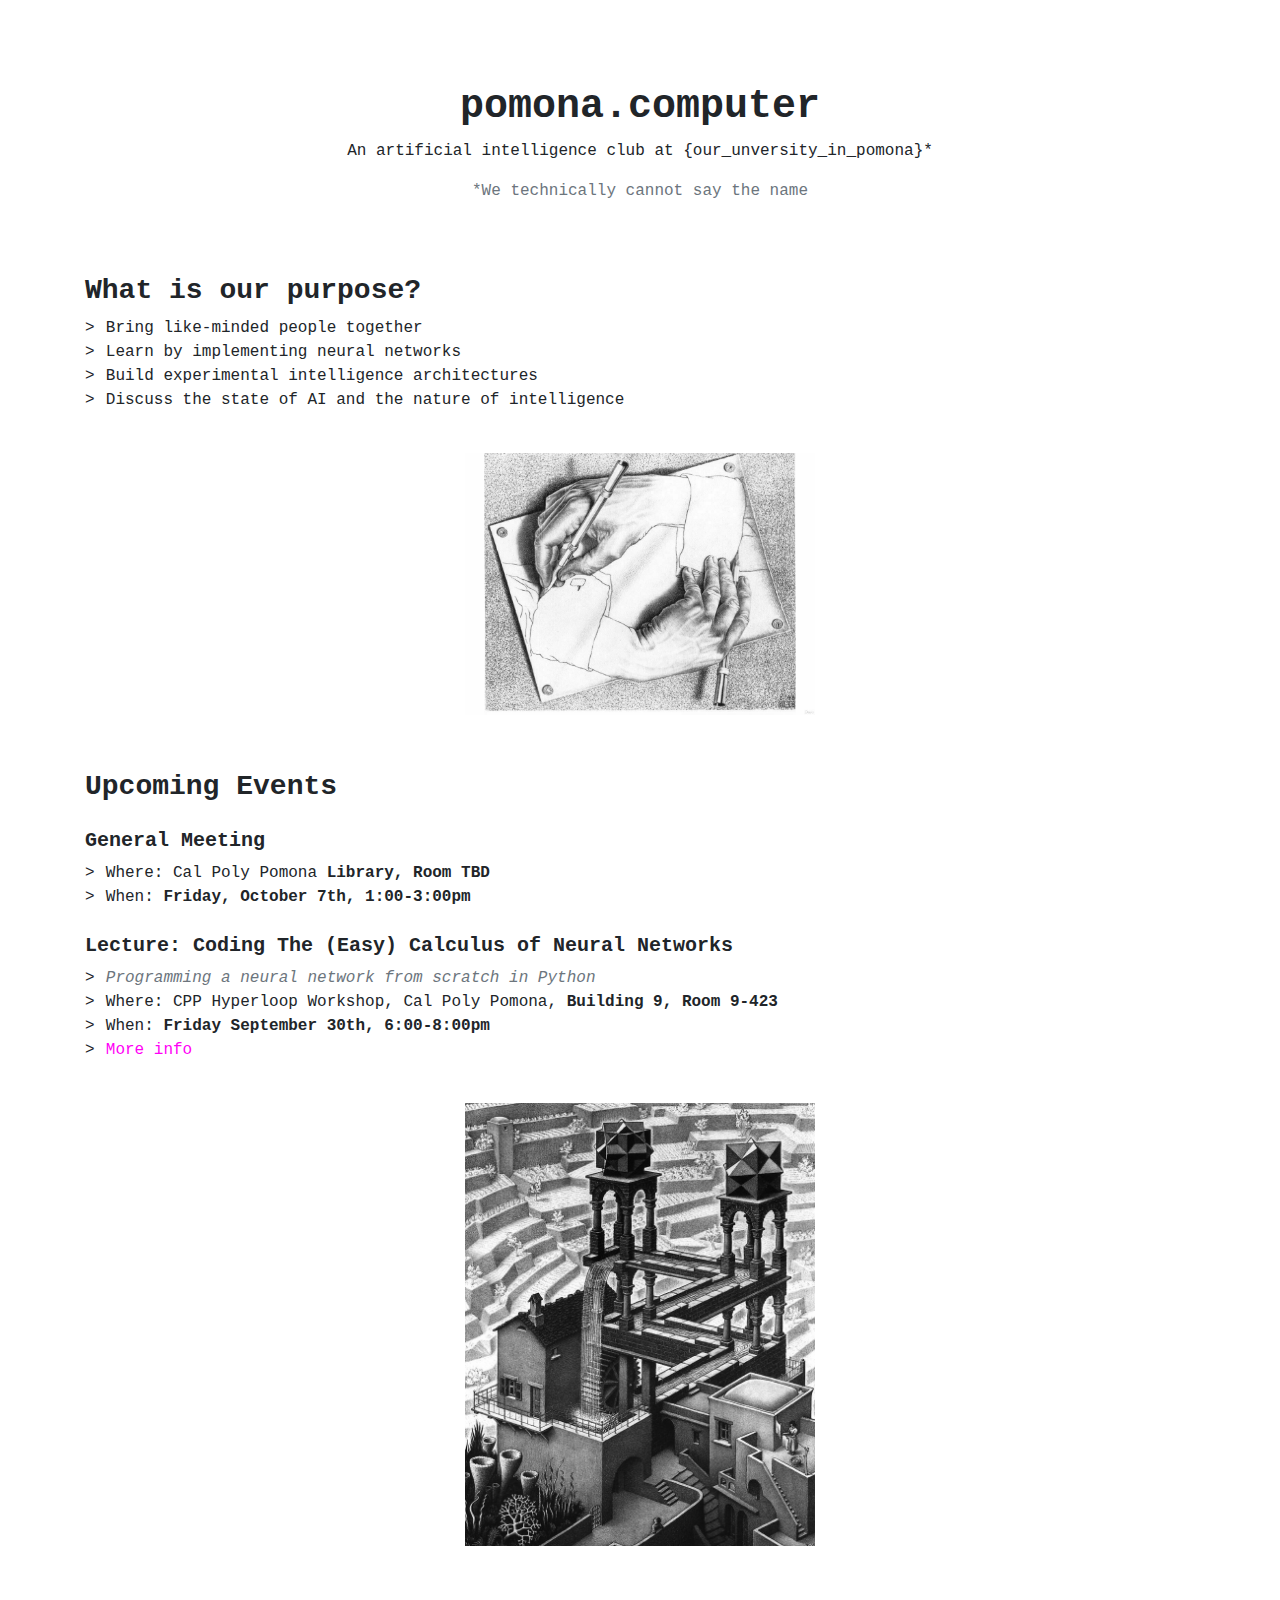
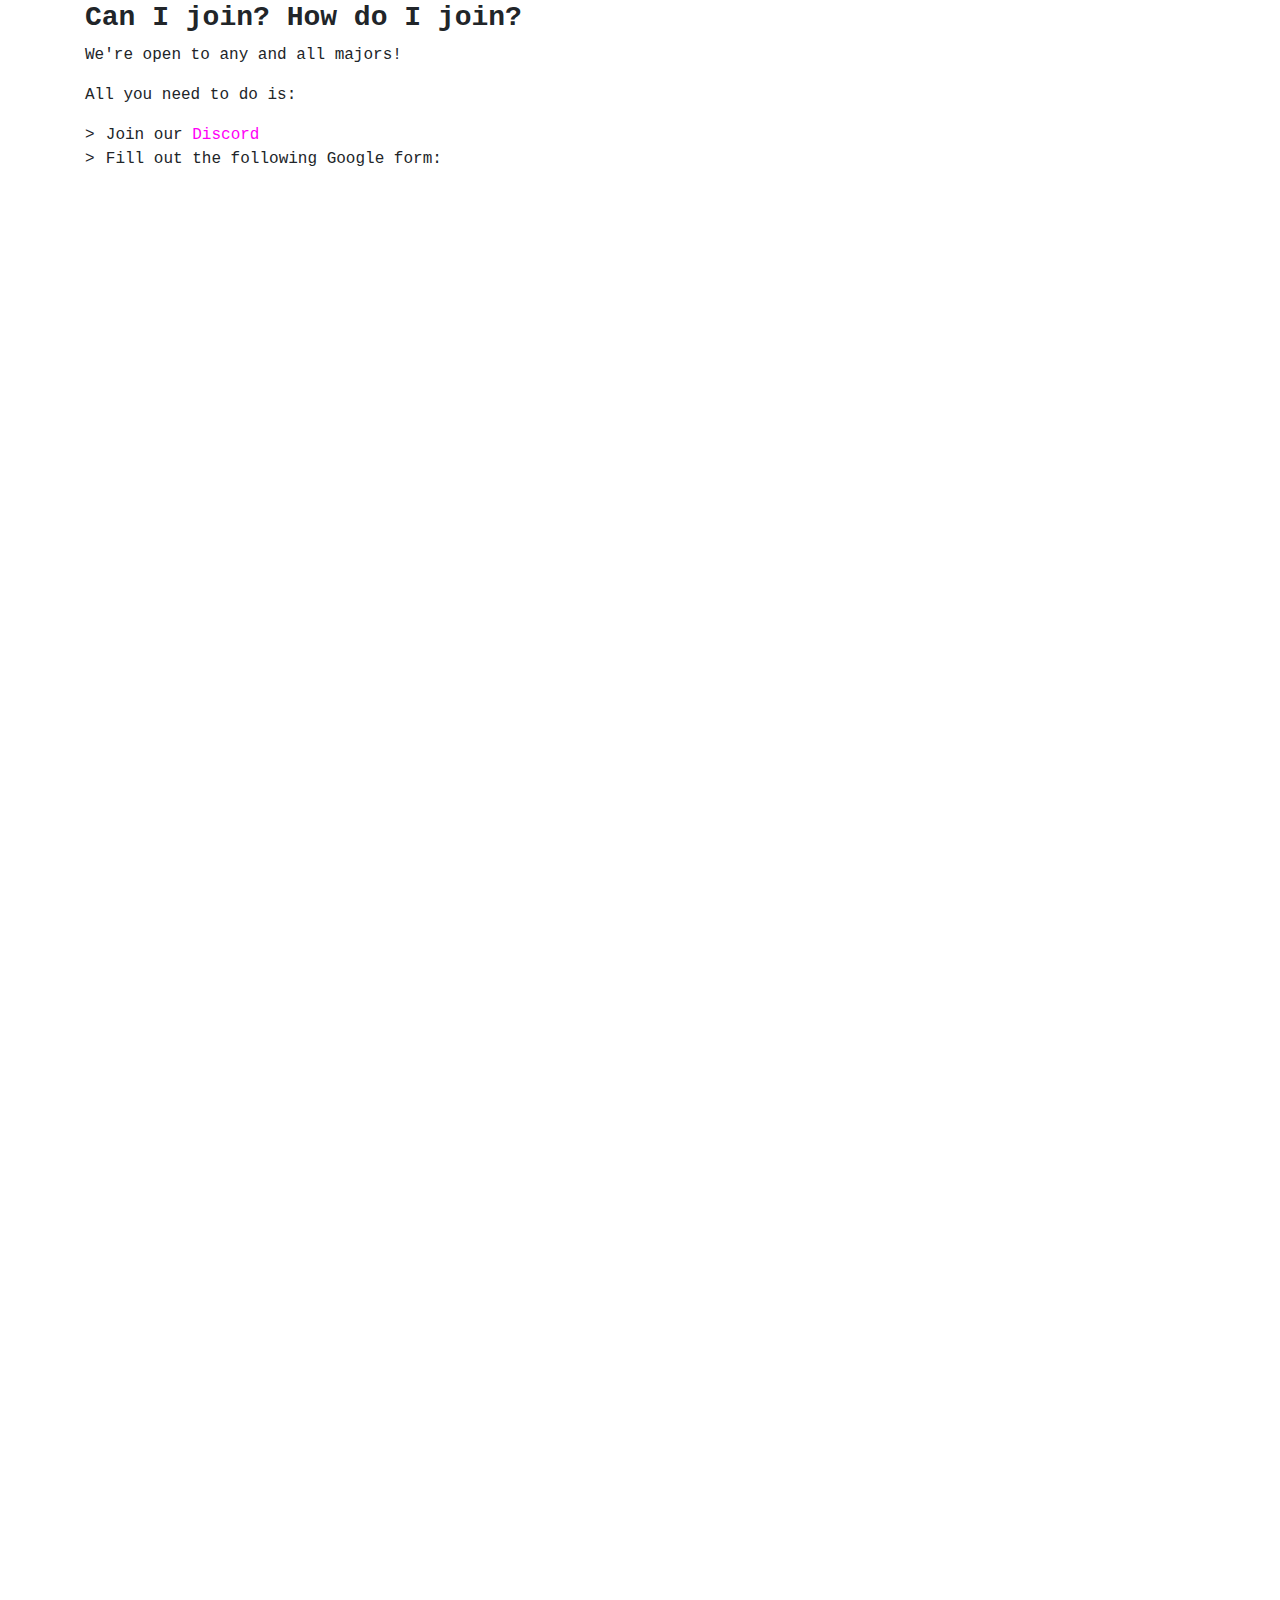
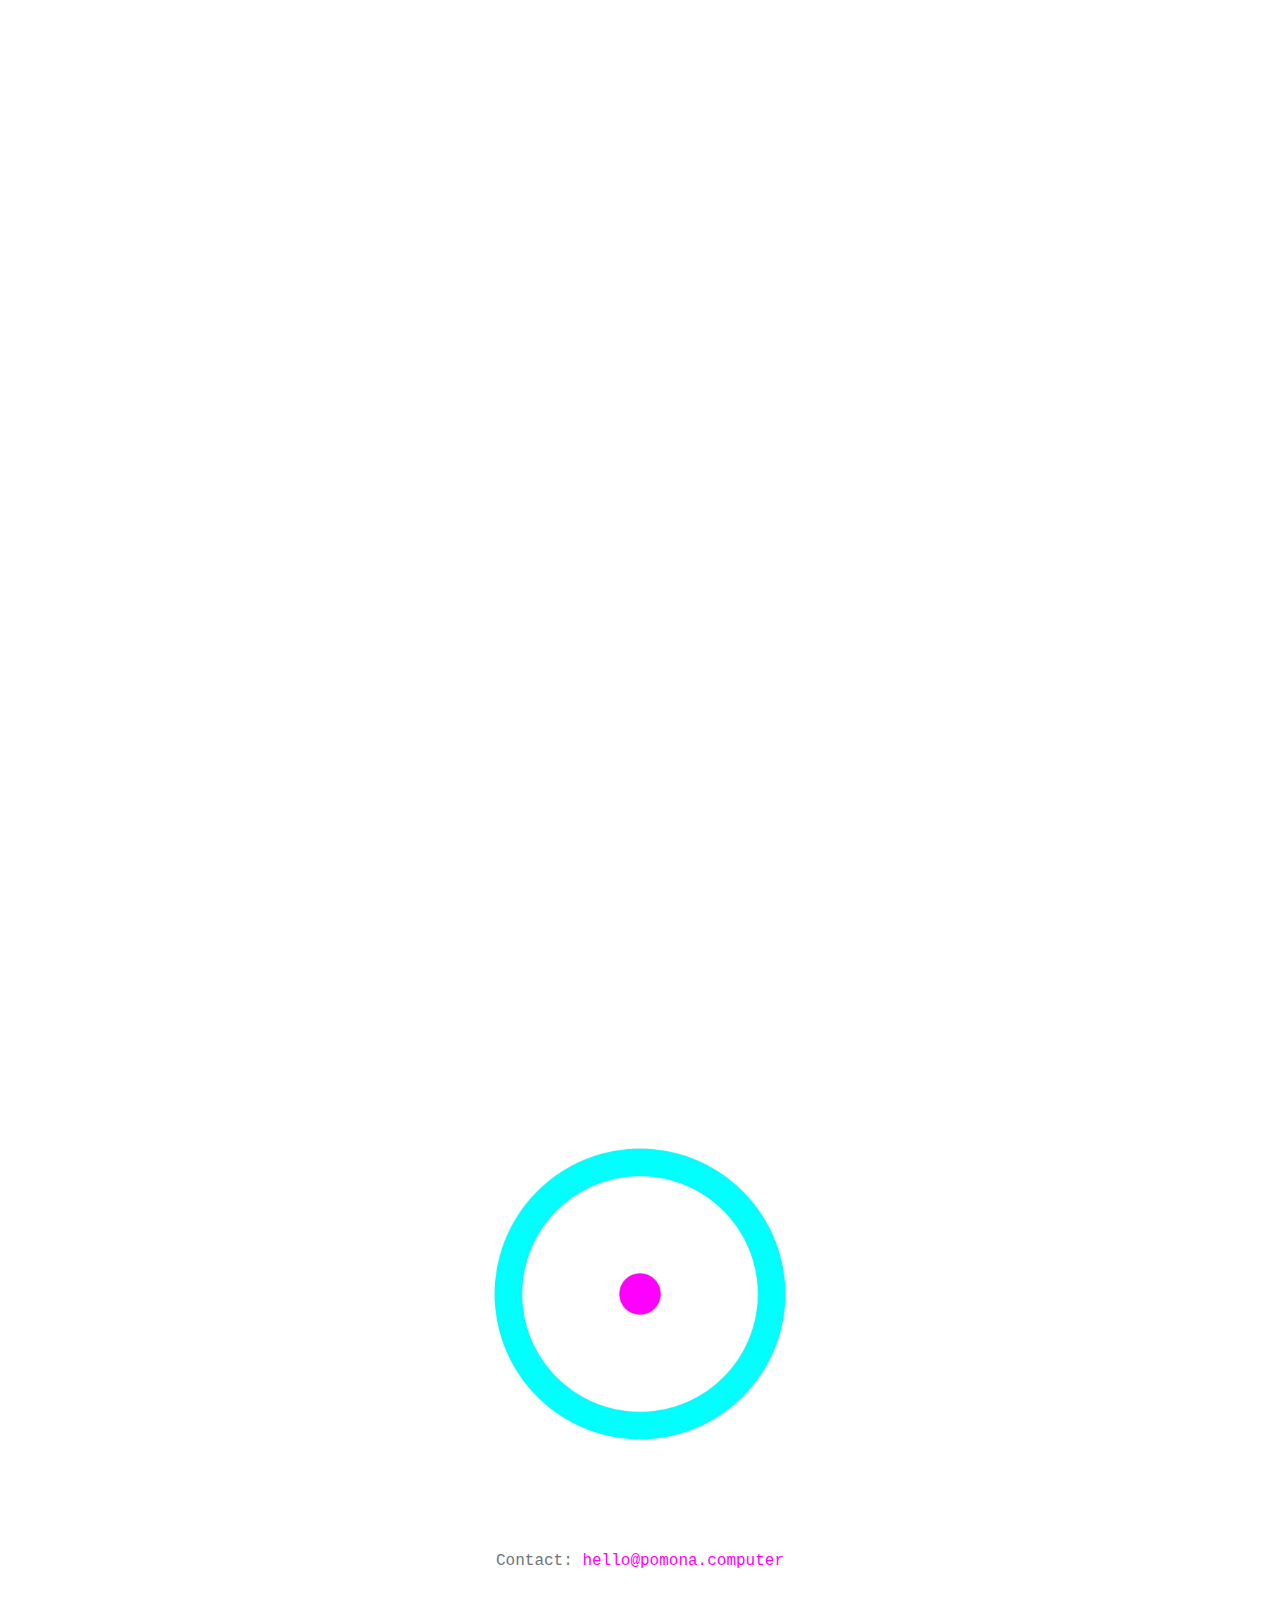
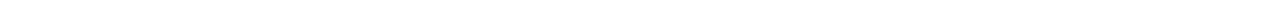
<file: index.html>
<!DOCTYPE html> 
<head>
	<title>pomona.computer</title>
	<meta name="viewport" content="width=device-width, initial-scale=1">
	<link rel="stylesheet" href="https://cdn.jsdelivr.net/npm/bootstrap@4.3.1/dist/css/bootstrap.min.css" integrity="sha384-ggOyR0iXCbMQv3Xipma34MD+dH/1fQ784/j6cY/iJTQUOhcWr7x9JvoRxT2MZw1T" crossorigin="anonymous">
	<link rel="stylesheet" href="style.css">
	<link rel="icon" type="image/x-icon" href="images/favicon.png">
	<meta charset="utf-8">

	<!-- get tracked bro -->
	<script async src="https://www.googletagmanager.com/gtag/js?id=G-SLJ047JX78"></script>
	<script>
		window.dataLayer = window.dataLayer || [];
		function gtag(){dataLayer.push(arguments);}
		gtag('js', new Date());

		gtag('config', 'G-SLJ047JX78');
	</script>

</head>
<body>
	<div class="container header">
		<h1>pomona.computer</h1>
		<p>An artificial intelligence club at {our_unversity_in_pomona}*</p>
		<p class="text-muted">*We technically cannot say the name</p>
	</div>
	<div class="container">
		<div class="row">
			<div class="col">
				<h3>What is our purpose?</h3>
				<ul>
					<li>Bring like-minded people together</li>
					<li>Learn by implementing neural networks</li>
					<li>Build experimental intelligence architectures</li>
					<li>Discuss the state of AI and the nature of intelligence</li>
				</ul>
			</div>
		</div>
		<div class="row justify-content-center">
			<img class="art" src="images/drawing_hands.jpg">
		</div>
		<div class="row">
			<div class="col">
				<h3>Upcoming Events</h3>
                <h5>General Meeting</h5>
                <ul>
                    <li>Where: Cal Poly Pomona <b>Library, Room TBD</b></li>
                    <li>When: <b>Friday, October 7th, 1:00-3:00pm</b></li>
                </ul>
                <h5>Lecture: Coding The (Easy) Calculus of Neural Networks</h5>
                <ul>
                    <li><i class="text-muted">Programming a neural network from scratch in Python</i></li>
                    <li>Where: CPP Hyperloop Workshop, Cal Poly Pomona, <b>Building 9, Room 9-423</b></li>
                    <li>When: <b>Friday September 30th, 6:00-8:00pm</b></li>
                    <li><a href="nnlecture">More info</a></li>
                </ul>
			</div>
		</div>
		<!--<div class="row justify-content-center">
			<img class="art" src="images/recursive_helix.jpg">
		</div>
		<div class="row">
			<div class="col">
				<h3>What are we currently working on?</h3>
                <ul>
                    <li>
                        An end-to-end trained RC car capable of accomplishing simple navigation goals.
                        <ul>
                            <li><a href="e2erccar">More details/Project Proposal</a></li>
                        </ul>
                    </li>
                    <li>Upcoming: A <a href="https://en.wikipedia.org/wiki/Genetic_algorithm">genetic algorithm</a> programming competition. How well can your genetic algorithm evolve to <a href="https://towardsdatascience.com/teaching-ai-to-play-super-mario-land-genetic-algorithm-dde42c814e16">play Super Mario</a>?</li>
                </ul>
				<p>The club will be primarily focused around projects, but we'll have intermittent presentations and discussions/debates on the subject along the way. The club will vote on how it shall spend its project time.</p>
				<p>Here are some presented directions:</p>
				<ul>
					<li>Implementing a bleeding edge model from its respective paper, such as MuZero.</li>
					<li>Put <a href="https://github.com/commaai/openpilot">openpilot</a> on an RC car and let it roam on its own accord...</li>
					<li>The first piece of <i>learning hardware</i> since the original perceptron through FPGAs that reprogram themselves</li>
					<li>A proof of concept for a neural network without an omnipitent learning function, like gradient descent</li>
					<li>A custom deep learning framework in Haskell</li>
                    <li>An end-to-end trained robot</li>
                </ul>
			</div>
		</div>-->
		<div class="row justify-content-center">
			<img class="art" src="images/falling_water.jpg">
		</div>
		<div class="row">
			<div class="col">
                <div class="row">
                    <div class="col-md">
                        <h3>Can I join? How do I join?</h3>
                        <p>We're open to any and all majors!</p>
                        <p>All you need to do is:</p>
                        <ul>
                            <li>Join our <a href="https://discord.gg/3j6NchfZpA">Discord</a></li>
                            <li>Fill out the following Google form:</li>
                         </ul>
                    </div>
                    <div class="col-md text-center">
                        <iframe src="https://discord.com/widget?id=967978697711812718&theme=light" style="margin-top: 25px;" width="450" height="300" allowtransparency="true" frameborder="0" sandbox="allow-popups allow-popups-to-escape-sandbox allow-same-origin allow-scripts"></iframe>
                    </div>
                </div>
			</div>
		</div>
		<div class="row justify-content-center">
			<iframe src="https://docs.google.com/forms/d/e/1FAIpQLSfqTkaip0eIk0EHnsN-bZsEghhB9PGjqnC5MMhjgXivM2YMlg/viewform?embedded=true" width="640" height="2385" frameborder="0" marginheight="0" marginwidth="0">Loading…</iframe>
				<!--<p>To get in the loop, join our <a target="_blank" href="https://discord.gg/scnAh75mgT">Discord Server</a>. Outside of meetings, this is where club ongoings are detailed.</p>
				<p>Feel free to come check out a meeting even if you are not yet a member! (Places and times will be listed here once decided)</p>-->
		</div>
			<!--<div class="col-md-4">
				<iframe src="https://discord.com/widget?id=967978697711812718&theme=light" width="100%" max-width="350" height="350" allowtransparency="true" frameborder="0" sandbox="allow-popups allow-popups-to-escape-sandbox allow-same-origin allow-scripts"></iframe>
			</div>--> 
		</div>
		<div class="row justify-content-center">
			<img class="art" src="images/icon.jpg">
		</div>
		<footer class="footer">
			<div class="container">
				<p class="text-muted">Contact: <a href="mailto:noreply@pomona.industries">hello@pomona.computer</a></p>
				<!--<p class="text-muted">Legal inquiries contact: <a href="mailto:noreply@pomona.industries">noreply@pomona.computer</a></p>-->
			</div>
		</footer>
	</div>
<script src="https://code.jquery.com/jquery-3.3.1.slim.min.js" integrity="sha384-q8i/X+965DzO0rT7abK41JStQIAqVgRVzpbzo5smXKp4YfRvH+8abtTE1Pi6jizo" crossorigin="anonymous"></script>
<script src="https://cdn.jsdelivr.net/npm/popper.js@1.14.7/dist/umd/popper.min.js" integrity="sha384-UO2eT0CpHqdSJQ6hJty5KVphtPhzWj9WO1clHTMGa3JDZwrnQq4sF86dIHNDz0W1" crossorigin="anonymous"></script>
<script src="https://cdn.jsdelivr.net/npm/bootstrap@4.3.1/dist/js/bootstrap.min.js" integrity="sha384-JjSmVgyd0p3pXB1rRibZUAYoIIy6OrQ6VrjIEaFf/nJGzIxFDsf4x0xIM+B07jRM" crossorigin="anonymous"></script>
</body
</file>
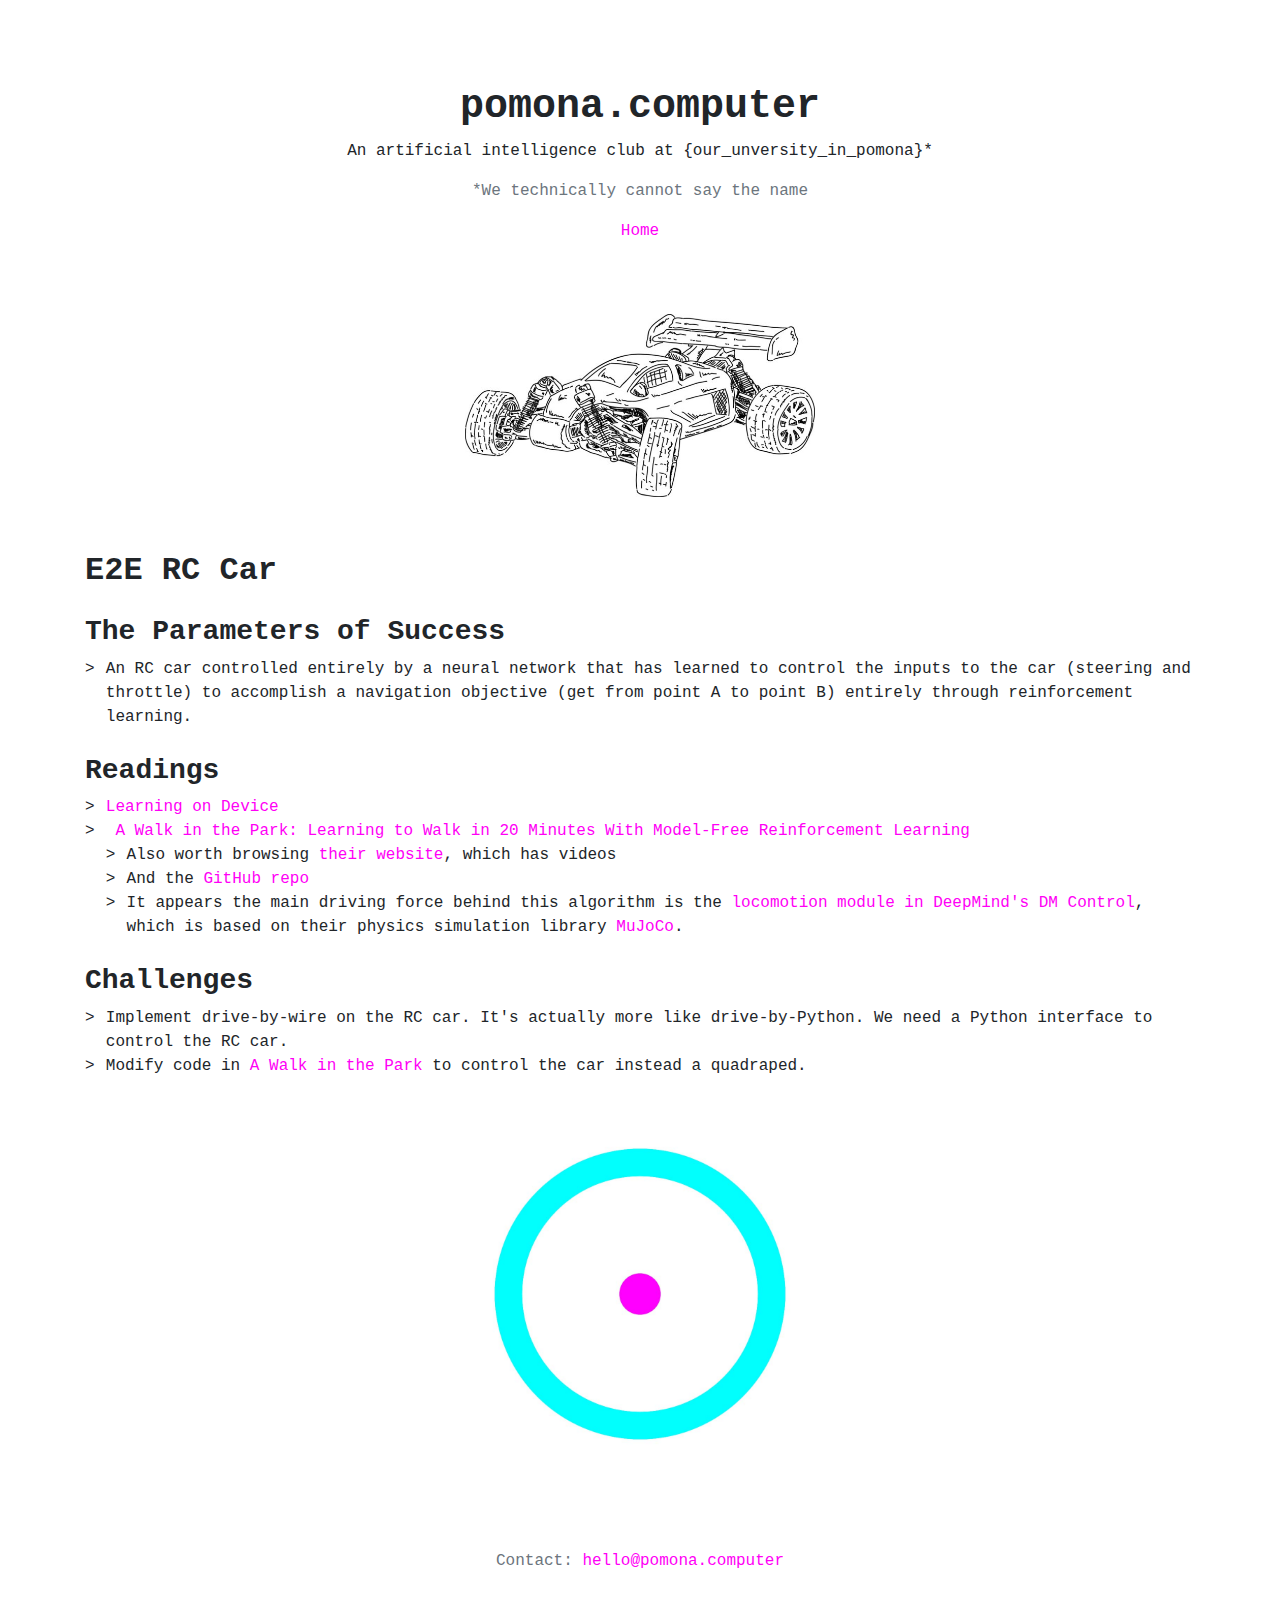
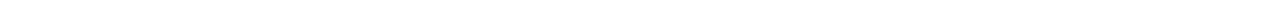
<file: e2erccar.html>
<!DOCTYPE html> 
<head>
	<title>pomona.computer</title>
	<meta name="viewport" content="width=device-width, initial-scale=1">
	<link rel="stylesheet" href="https://cdn.jsdelivr.net/npm/bootstrap@4.3.1/dist/css/bootstrap.min.css" integrity="sha384-ggOyR0iXCbMQv3Xipma34MD+dH/1fQ784/j6cY/iJTQUOhcWr7x9JvoRxT2MZw1T" crossorigin="anonymous">
	<link rel="stylesheet" href="style.css">
	<link rel="icon" type="image/x-icon" href="images/favicon.png">
	<meta charset="utf-8">

	<!-- get tracked bro -->
	<script async src="https://www.googletagmanager.com/gtag/js?id=G-SLJ047JX78"></script>
	<script>
		window.dataLayer = window.dataLayer || [];
		function gtag(){dataLayer.push(arguments);}
		gtag('js', new Date());

		gtag('config', 'G-SLJ047JX78');
	</script>

</head>
<body>
	<div class="container header">
		<h1>pomona.computer</h1>
		<p>An artificial intelligence club at {our_unversity_in_pomona}*</p>
		<p class="text-muted">*We technically cannot say the name</p>
        <p><a href="/">Home</a></p>
	</div>
	<div class="container">
		<div class="row justify-content-center">
			<img class="art" src="images/rc_car.jpeg">
		</div>
		<div class="row">
			<div class="col">
				<h2>E2E RC Car</h2>
                <h3>The Parameters of Success</h3>
                <ul>
                    <li>An RC car controlled entirely by a neural network that has learned to control the inputs to the car (steering and throttle) to accomplish a navigation objective (get from point A to point B) entirely through reinforcement learning.</li>
				<h3>Readings</h3>
				<ul>
                    <li><a href="https://geohot.github.io/blog/jekyll/update/2022/09/03/on-device-learning.html">Learning on Device</a></li>
                    <li>
                        <a href="https://arxiv.org/abs/2208.07860">A Walk in the Park: Learning to Walk in 20 Minutes With Model-Free Reinforcement Learning</a>
                        <ul>
                            <li>Also worth browsing <a href="https://sites.google.com/berkeley.edu/walk-in-the-park">their website</a>, which has videos</li>
                            <li>And the <a href="https://github.com/ikostrikov/walk_in_the_park">GitHub repo</a></li>
                            <li>It appears the main driving force behind this algorithm is the <a href="https://github.com/deepmind/dm_control/tree/main/dm_control/locomotion">locomotion module in DeepMind's DM Control</a>, which is based on their physics simulation library <a href="https://github.com/deepmind/mujoco">MuJoCo</a>.</li>
                        </ul>
                    </li>
				</ul>
				<h3>Challenges</h3>
				<ul>
                    <li>Implement drive-by-wire on the RC car. It's actually more like drive-by-Python. We need a Python interface to control the RC car.</li>
                    <li>Modify code in <a href="https://github.com/ikostrikov/walk_in_the_park">A Walk in the Park</a> to control the car instead a quadraped.</li>
                </ul>
			</div>
		</div>
		<div class="row justify-content-center">
			<img class="art" src="images/icon.jpg">
		</div>
		<footer class="footer">
			<div class="container">
				<p class="text-muted">Contact: <a href="mailto:noreply@pomona.industries">hello@pomona.computer</a></p>
				<!--<p class="text-muted">Legal inquiries contact: <a href="mailto:noreply@pomona.industries">noreply@pomona.computer</a></p>-->
			</div>
		</footer>
	</div>
<script src="https://code.jquery.com/jquery-3.3.1.slim.min.js" integrity="sha384-q8i/X+965DzO0rT7abK41JStQIAqVgRVzpbzo5smXKp4YfRvH+8abtTE1Pi6jizo" crossorigin="anonymous"></script>
<script src="https://cdn.jsdelivr.net/npm/popper.js@1.14.7/dist/umd/popper.min.js" integrity="sha384-UO2eT0CpHqdSJQ6hJty5KVphtPhzWj9WO1clHTMGa3JDZwrnQq4sF86dIHNDz0W1" crossorigin="anonymous"></script>
<script src="https://cdn.jsdelivr.net/npm/bootstrap@4.3.1/dist/js/bootstrap.min.js" integrity="sha384-JjSmVgyd0p3pXB1rRibZUAYoIIy6OrQ6VrjIEaFf/nJGzIxFDsf4x0xIM+B07jRM" crossorigin="anonymous"></script>
</body
</file>
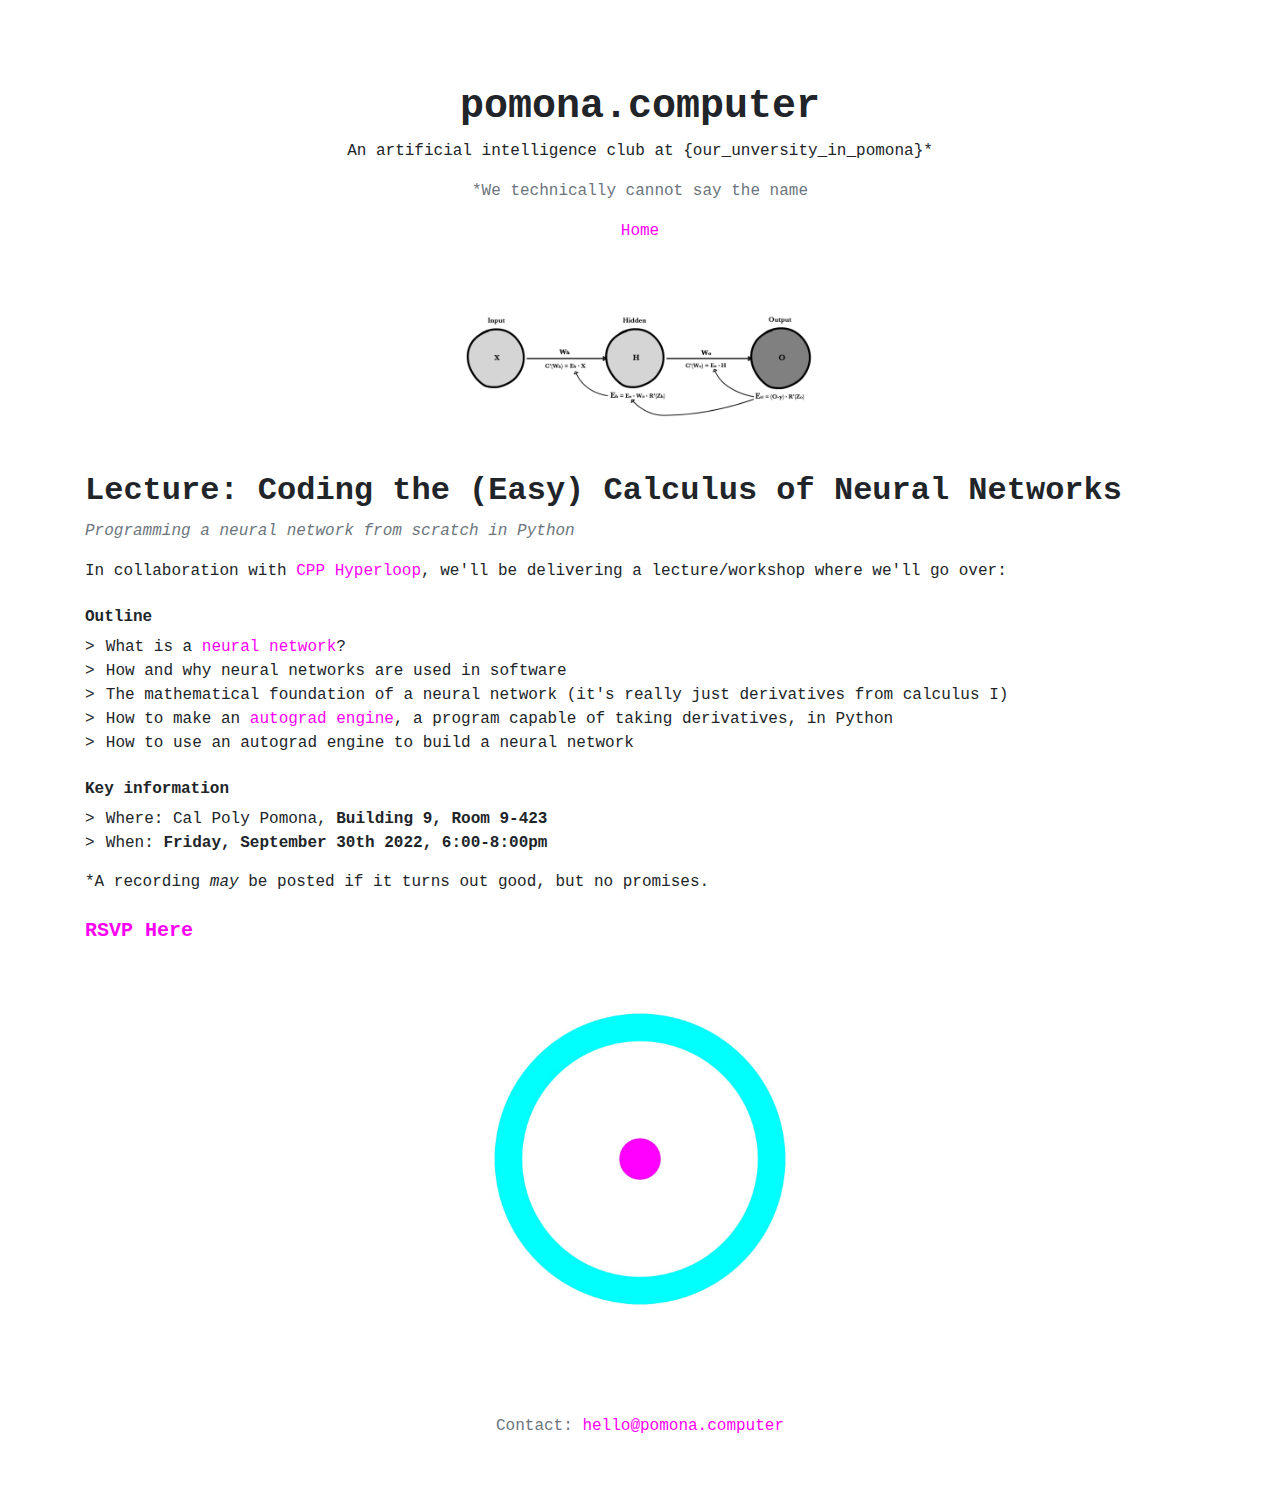
<file: nnlecture.html>
<!DOCTYPE html> 
<head>
	<title>pomona.computer NN Lecture</title>
	<meta name="viewport" content="width=device-width, initial-scale=1">
	<link rel="stylesheet" href="https://cdn.jsdelivr.net/npm/bootstrap@4.3.1/dist/css/bootstrap.min.css" integrity="sha384-ggOyR0iXCbMQv3Xipma34MD+dH/1fQ784/j6cY/iJTQUOhcWr7x9JvoRxT2MZw1T" crossorigin="anonymous">
	<link rel="stylesheet" href="style.css">
	<link rel="icon" type="image/x-icon" href="images/favicon.png">
	<meta charset="utf-8">

	<!-- get tracked bro -->
	<script async src="https://www.googletagmanager.com/gtag/js?id=G-SLJ047JX78"></script>
	<script>
		window.dataLayer = window.dataLayer || [];
		function gtag(){dataLayer.push(arguments);}
		gtag('js', new Date());

		gtag('config', 'G-SLJ047JX78');
	</script>

</head>
<body>
	<div class="container header">
		<h1>pomona.computer</h1>
		<p>An artificial intelligence club at {our_unversity_in_pomona}*</p>
		<p class="text-muted">*We technically cannot say the name</p>
        <p><a href="/">Home</a></p>
	</div>
	<div class="container">
		<div class="row justify-content-center">
			<img class="art" src="images/backprop_visually.png">
		</div>
		<div class="row">
			<div class="col">
				<h2>Lecture: Coding the (Easy) Calculus of Neural Networks</h2>
                <p class="text-muted"><i>Programming a neural network from scratch in Python</i></h4>
                <p>In collaboration with <a href="https://www.cpphyperloop.tech/">CPP Hyperloop</a>, we'll be delivering a lecture/workshop where we'll go over:</p>
                <h6>Outline</h6>
                <ul>
                    <li>What is a <a href="https://en.wikipedia.org/wiki/Neural_network">neural network</a>?</li>
                    <li>How and why neural networks are used in software</li>
                    <li>The mathematical foundation of a neural network (it's really just derivatives from calculus I)</li>
                    <li>How to make an <a href="https://en.wikipedia.org/wiki/Automatic_differentiation">autograd engine</a>, a program capable of taking derivatives, in Python</li>
                    <li>How to use an autograd engine to build a neural network</li>
                <h6>Key information</h6>
                <ul>
                    <li>Where: Cal Poly Pomona, <b>Building 9, Room 9-423</b></li>
                    <li>When: <b>Friday, September 30th 2022, 6:00-8:00pm</b></li>
                </ul>
                <p style="margin-top: 15px">*A recording <i>may</i> be posted if it turns out good, but no promises.</i>
                <h5><a href="https://www.cpphyperloop.tech/workshops/s3-fall-2022/3x05-artificial-intelligence-workshop">RSVP Here</a></h5>
			</div>
		</div>
		<div class="row justify-content-center">
			<img class="art" src="images/icon.jpg">
		</div>
		<footer class="footer">
			<div class="container">
				<p class="text-muted">Contact: <a href="mailto:noreply@pomona.industries">hello@pomona.computer</a></p>
				<!--<p class="text-muted">Legal inquiries contact: <a href="mailto:noreply@pomona.industries">noreply@pomona.computer</a></p>-->
			</div>
		</footer>
	</div>
<script src="https://code.jquery.com/jquery-3.3.1.slim.min.js" integrity="sha384-q8i/X+965DzO0rT7abK41JStQIAqVgRVzpbzo5smXKp4YfRvH+8abtTE1Pi6jizo" crossorigin="anonymous"></script>
<script src="https://cdn.jsdelivr.net/npm/popper.js@1.14.7/dist/umd/popper.min.js" integrity="sha384-UO2eT0CpHqdSJQ6hJty5KVphtPhzWj9WO1clHTMGa3JDZwrnQq4sF86dIHNDz0W1" crossorigin="anonymous"></script>
<script src="https://cdn.jsdelivr.net/npm/bootstrap@4.3.1/dist/js/bootstrap.min.js" integrity="sha384-JjSmVgyd0p3pXB1rRibZUAYoIIy6OrQ6VrjIEaFf/nJGzIxFDsf4x0xIM+B07jRM" crossorigin="anonymous"></script>
</body
</file>
<file: style.css>
:root {
	--blue: #ff00f6;
	--yellow: #00fffc;
}

body {
	font-family: 'Courier New', monospace;
}
h1, h2, h3, h4, h5, h6 {
	font-weight: 700;
    margin-top: 25px;
}
.header {
	width: 100%;
	text-align: center;
	padding: 50px 0 30px 0;
    margin-top: 8px;
}
a {
	color: var(--blue);
}
a:hover {
	color: var(--yellow);
}
.footer {
	text-align: center;
	margin: 50px;
}
.nav {
	justify-content: center;
	list-style-type: none;
	padding: 0;
}
.nav li {
	margin: 0 10px 0 10px;
}

.hidden {
	visibility: hidden;
}

ul {
  list-style: none;
  padding: 0;
}
li {
  padding-left: 1.3em;
}
li:before {
  content: ">";
  font-family: 'Courier New', monospace;
  display: inline-block;
  margin-left: -1.3em;
  width: 1.3em;
}
.art {
	width: 100%;
	max-width: 350px;
	margin: 25px 0 30px 0;
}
.footer {
    text-align: center;
    margin: 50px;
}

@media screen and (max-width: 576px) {
    iframe {
        max-width: 100% !important;
        width: auto !important;
    }
}
</file>
